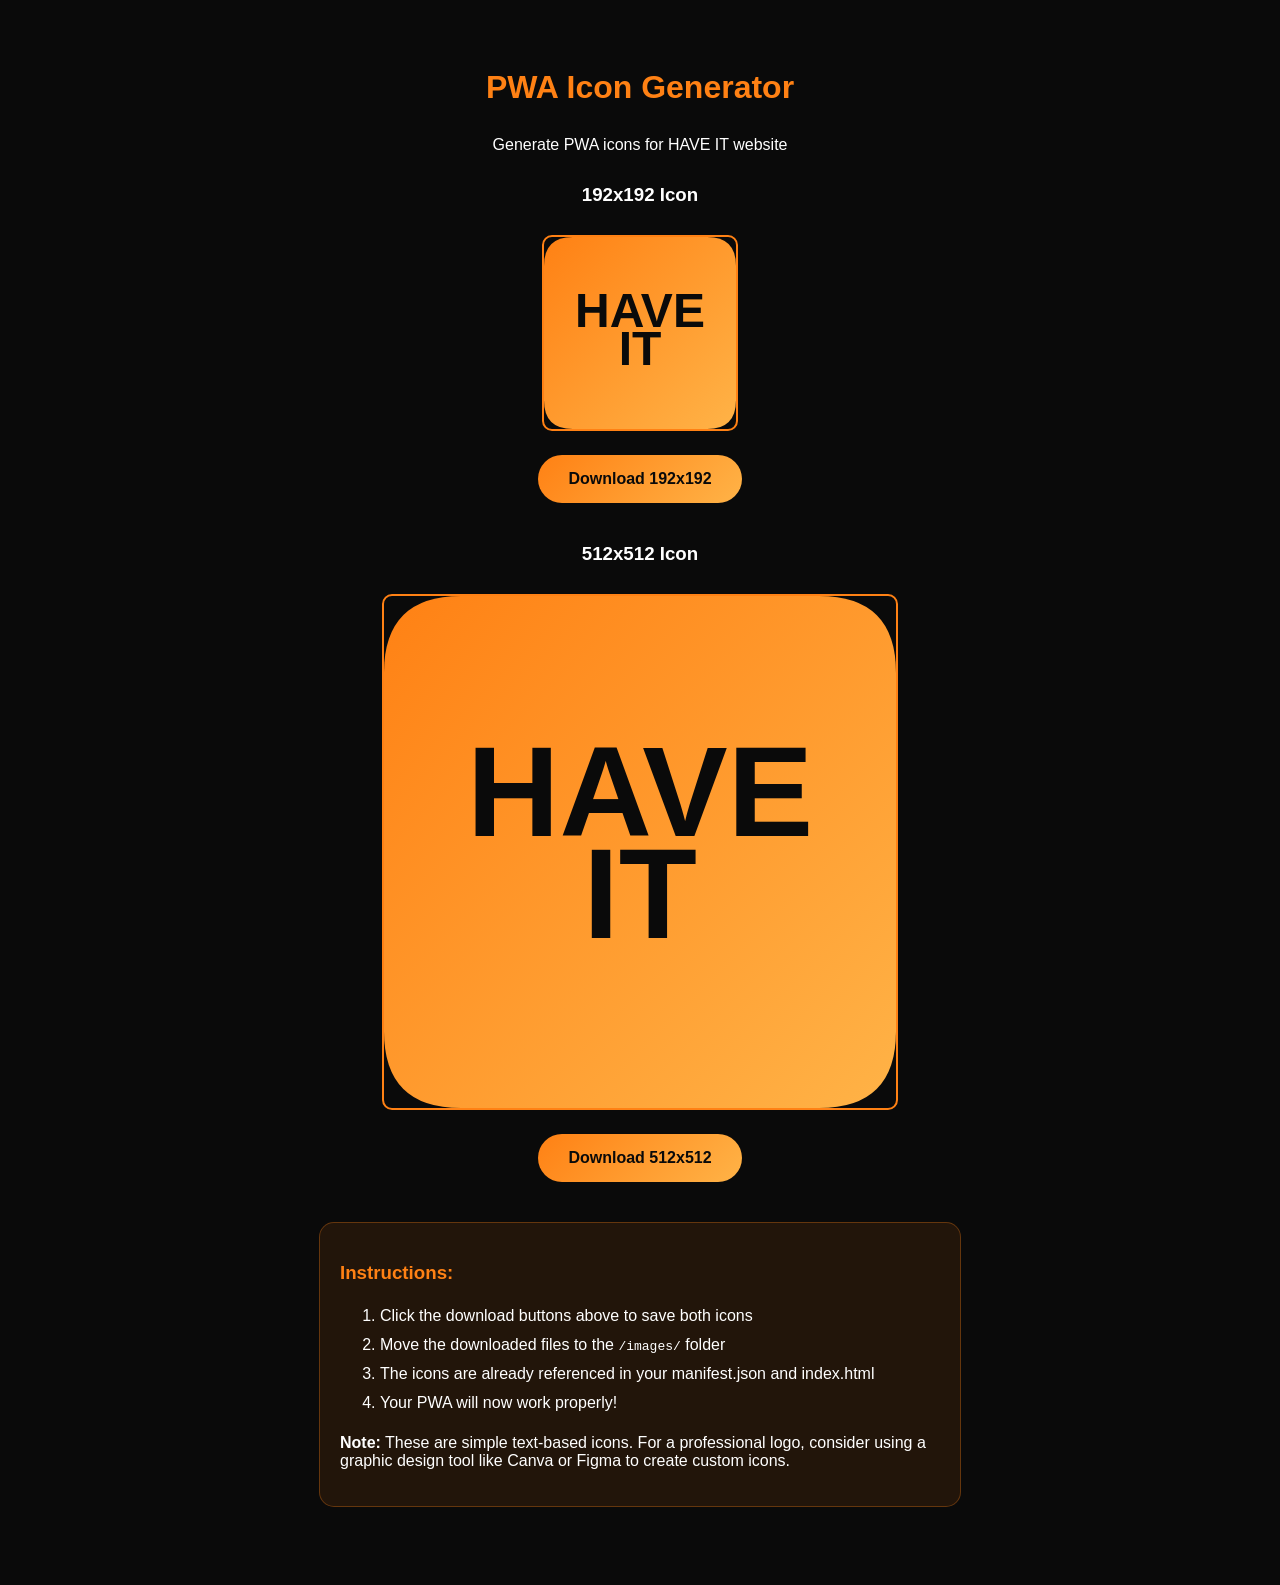
<file: generate-icons.html>
<!DOCTYPE html>
<html lang="en">
<head>
    <meta charset="UTF-8">
    <meta name="viewport" content="width=device-width, initial-scale=1.0">
    <title>PWA Icon Generator - HAVE IT</title>
    <style>
        body {
            font-family: 'Arial', sans-serif;
            background: #0a0a0a;
            color: #fff;
            padding: 40px;
            text-align: center;
        }
        h1 {
            color: #ff8114;
            margin-bottom: 30px;
        }
        .canvas-container {
            margin: 30px 0;
        }
        canvas {
            border: 2px solid #ff8114;
            margin: 10px;
            border-radius: 10px;
        }
        button {
            background: linear-gradient(135deg, #ff8114, #ffb347);
            color: #0a0a0a;
            border: none;
            padding: 15px 30px;
            font-size: 16px;
            font-weight: bold;
            border-radius: 50px;
            cursor: pointer;
            margin: 10px;
            transition: transform 0.3s;
        }
        button:hover {
            transform: translateY(-3px);
        }
        .instructions {
            max-width: 600px;
            margin: 30px auto;
            text-align: left;
            background: rgba(255, 129, 20, 0.1);
            padding: 20px;
            border-radius: 15px;
            border: 1px solid rgba(255, 129, 20, 0.3);
        }
        .instructions h3 {
            color: #ff8114;
        }
        .instructions ol {
            line-height: 1.8;
        }
    </style>
</head>
<body>
    <h1>PWA Icon Generator</h1>
    <p>Generate PWA icons for HAVE IT website</p>

    <div class="canvas-container">
        <h3>192x192 Icon</h3>
        <canvas id="icon192" width="192" height="192"></canvas>
        <br>
        <button onclick="downloadIcon('icon192', 'icon-192.png')">Download 192x192</button>
    </div>

    <div class="canvas-container">
        <h3>512x512 Icon</h3>
        <canvas id="icon512" width="512" height="512"></canvas>
        <br>
        <button onclick="downloadIcon('icon512', 'icon-512.png')">Download 512x512</button>
    </div>

    <div class="instructions">
        <h3>Instructions:</h3>
        <ol>
            <li>Click the download buttons above to save both icons</li>
            <li>Move the downloaded files to the <code>/images/</code> folder</li>
            <li>The icons are already referenced in your manifest.json and index.html</li>
            <li>Your PWA will now work properly!</li>
        </ol>
        <p><strong>Note:</strong> These are simple text-based icons. For a professional logo, consider using a graphic design tool like Canva or Figma to create custom icons.</p>
    </div>

    <script>
        function drawIcon(canvasId, size) {
            const canvas = document.getElementById(canvasId);
            const ctx = canvas.getContext('2d');

            // Background gradient
            const gradient = ctx.createLinearGradient(0, 0, size, size);
            gradient.addColorStop(0, '#ff8114');
            gradient.addColorStop(1, '#ffb347');
            ctx.fillStyle = gradient;
            ctx.fillRect(0, 0, size, size);

            // Add rounded corners effect
            ctx.globalCompositeOperation = 'destination-in';
            ctx.beginPath();
            const radius = size * 0.15;
            ctx.moveTo(radius, 0);
            ctx.lineTo(size - radius, 0);
            ctx.quadraticCurveTo(size, 0, size, radius);
            ctx.lineTo(size, size - radius);
            ctx.quadraticCurveTo(size, size, size - radius, size);
            ctx.lineTo(radius, size);
            ctx.quadraticCurveTo(0, size, 0, size - radius);
            ctx.lineTo(0, radius);
            ctx.quadraticCurveTo(0, 0, radius, 0);
            ctx.closePath();
            ctx.fill();

            // Reset composite operation
            ctx.globalCompositeOperation = 'source-over';

            // Draw text
            ctx.fillStyle = '#0a0a0a';
            ctx.font = `bold ${size * 0.25}px "Arial Black", sans-serif`;
            ctx.textAlign = 'center';
            ctx.textBaseline = 'middle';
            ctx.fillText('HAVE', size / 2, size * 0.4);
            ctx.fillText('IT', size / 2, size * 0.6);

            // Add a subtle shadow effect
            ctx.shadowColor = 'rgba(0, 0, 0, 0.3)';
            ctx.shadowBlur = size * 0.02;
            ctx.shadowOffsetX = size * 0.01;
            ctx.shadowOffsetY = size * 0.01;
        }

        function downloadIcon(canvasId, filename) {
            const canvas = document.getElementById(canvasId);
            const url = canvas.toDataURL('image/png');
            const link = document.createElement('a');
            link.download = filename;
            link.href = url;
            link.click();
        }

        // Generate icons on page load
        window.onload = function() {
            drawIcon('icon192', 192);
            drawIcon('icon512', 512);
        };
    </script>
</body>
</html>
</file>
